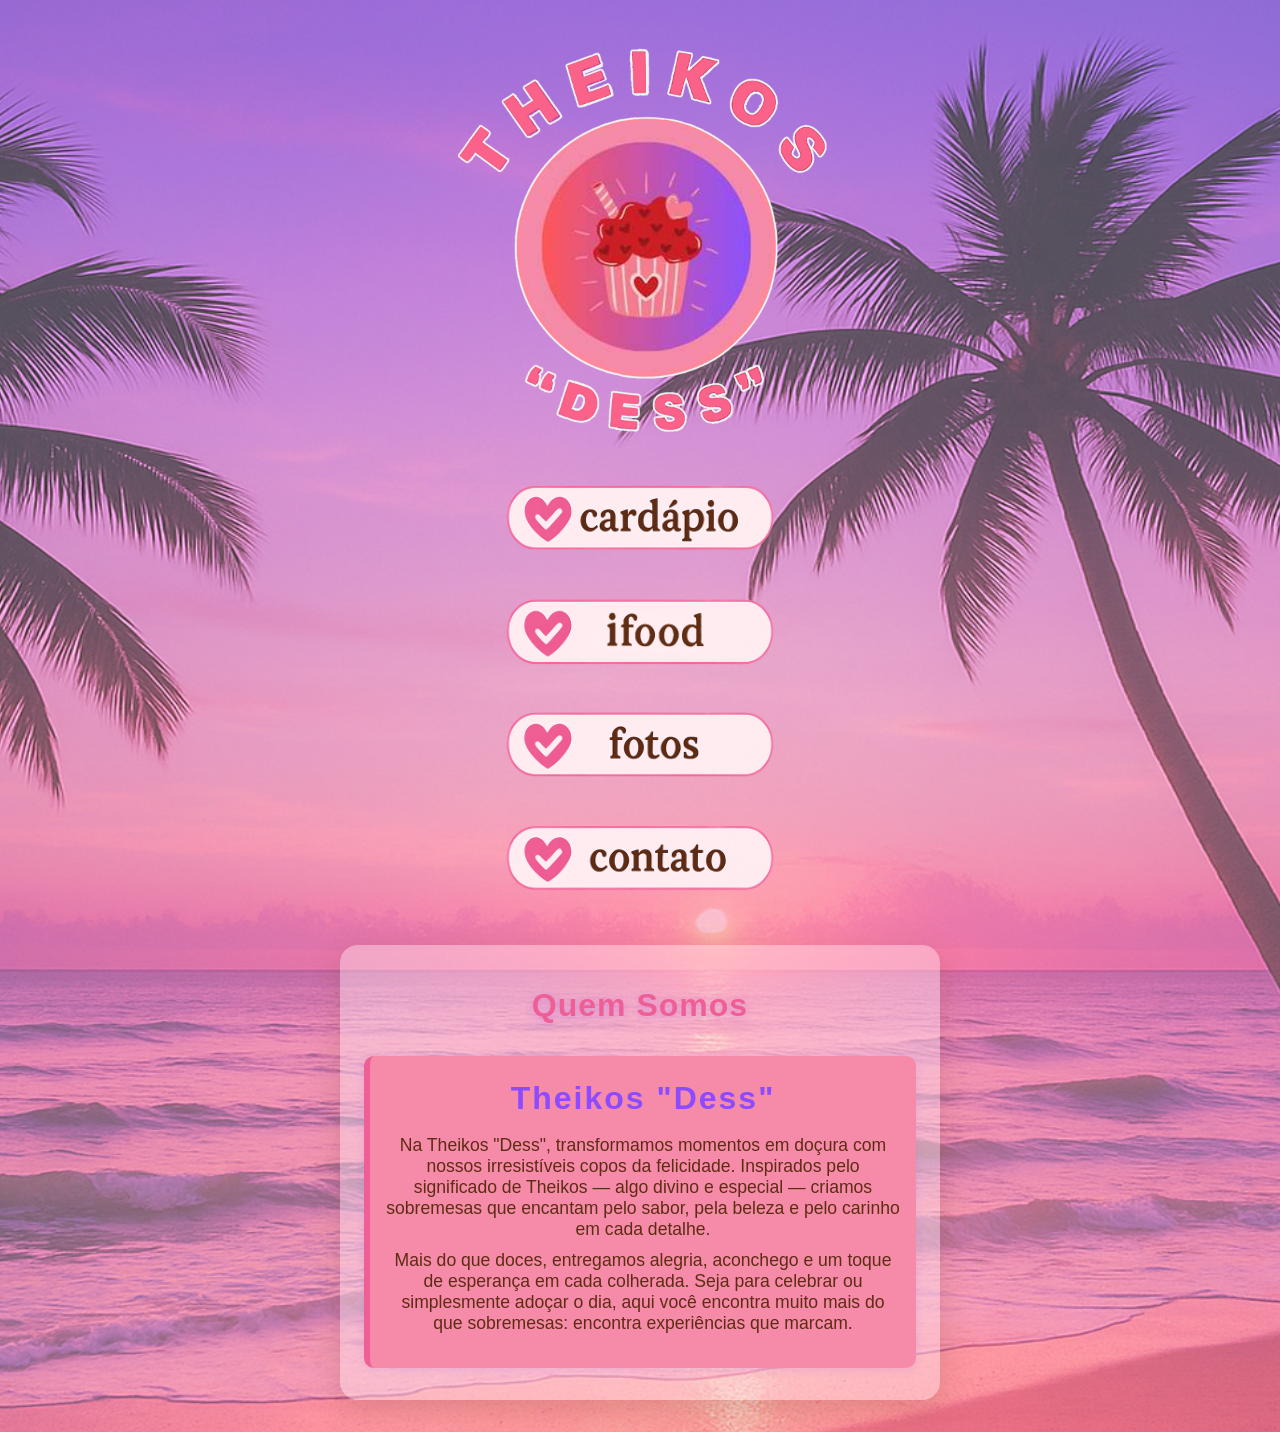
<file: index.html>
<!DOCTYPE html>
<html lang="pt-br">

<head>
    <meta charset="UTF-8">
    <title>Site com Fundo</title>
    <link rel="stylesheet" href="styles.css">
</head>

<body>
    <div class="logo-container">
        <img src="your-logo.png" alt="Logo da Marca" class="logo">
    </div>
    <div class="buttons-container">
        <button class="image-button" onclick="window.location.href='menu.html'">
            <img src="button-menu.png" alt="Menu">
        </button>
        <a href="https://www.ifood.com.br/delivery/jundiai-sp/theikos-dess-parque-residencial-jundiai/0c8b9c7f-9d20-4660-884e-1aefb7292817?UTM_Medium=share"
            target="_blank" class="image-button" style="padding:0; border:none; background:none;">
            <img src="button-ifood.png" alt="iFood">
        </a>
        <button class="image-button" onclick="window.location.href='album.html'">
            <img src="button-pictures.png" alt="Fotos">
        </button>
        <button class="image-button" onclick="window.location.href='contact.html'">
            <img src="button-Contact.png" alt="Contato">
        </button>
    </div>
    <div class="about-container">
        <h1>Quem Somos</h1>
        <div class="card">
            <div class="card-header">
                <span class="logo">Theikos "Dess"</span>
            </div>
            <div class="card-body">
                <p>
                    Na Theikos "Dess", transformamos momentos em doçura com nossos irresistíveis copos da felicidade. Inspirados pelo significado de Theikos — algo divino e especial — criamos sobremesas que encantam pelo sabor, pela beleza e pelo carinho em cada detalhe.
                </p>
                <p>
                    Mais do que doces, entregamos alegria, aconchego e um toque de esperança em cada colherada. Seja para celebrar ou simplesmente adoçar o dia, aqui você encontra muito mais do que sobremesas: encontra experiências que marcam.
                </p>
            </div>
        </div>
    </div>
</body>

</html>
</file>
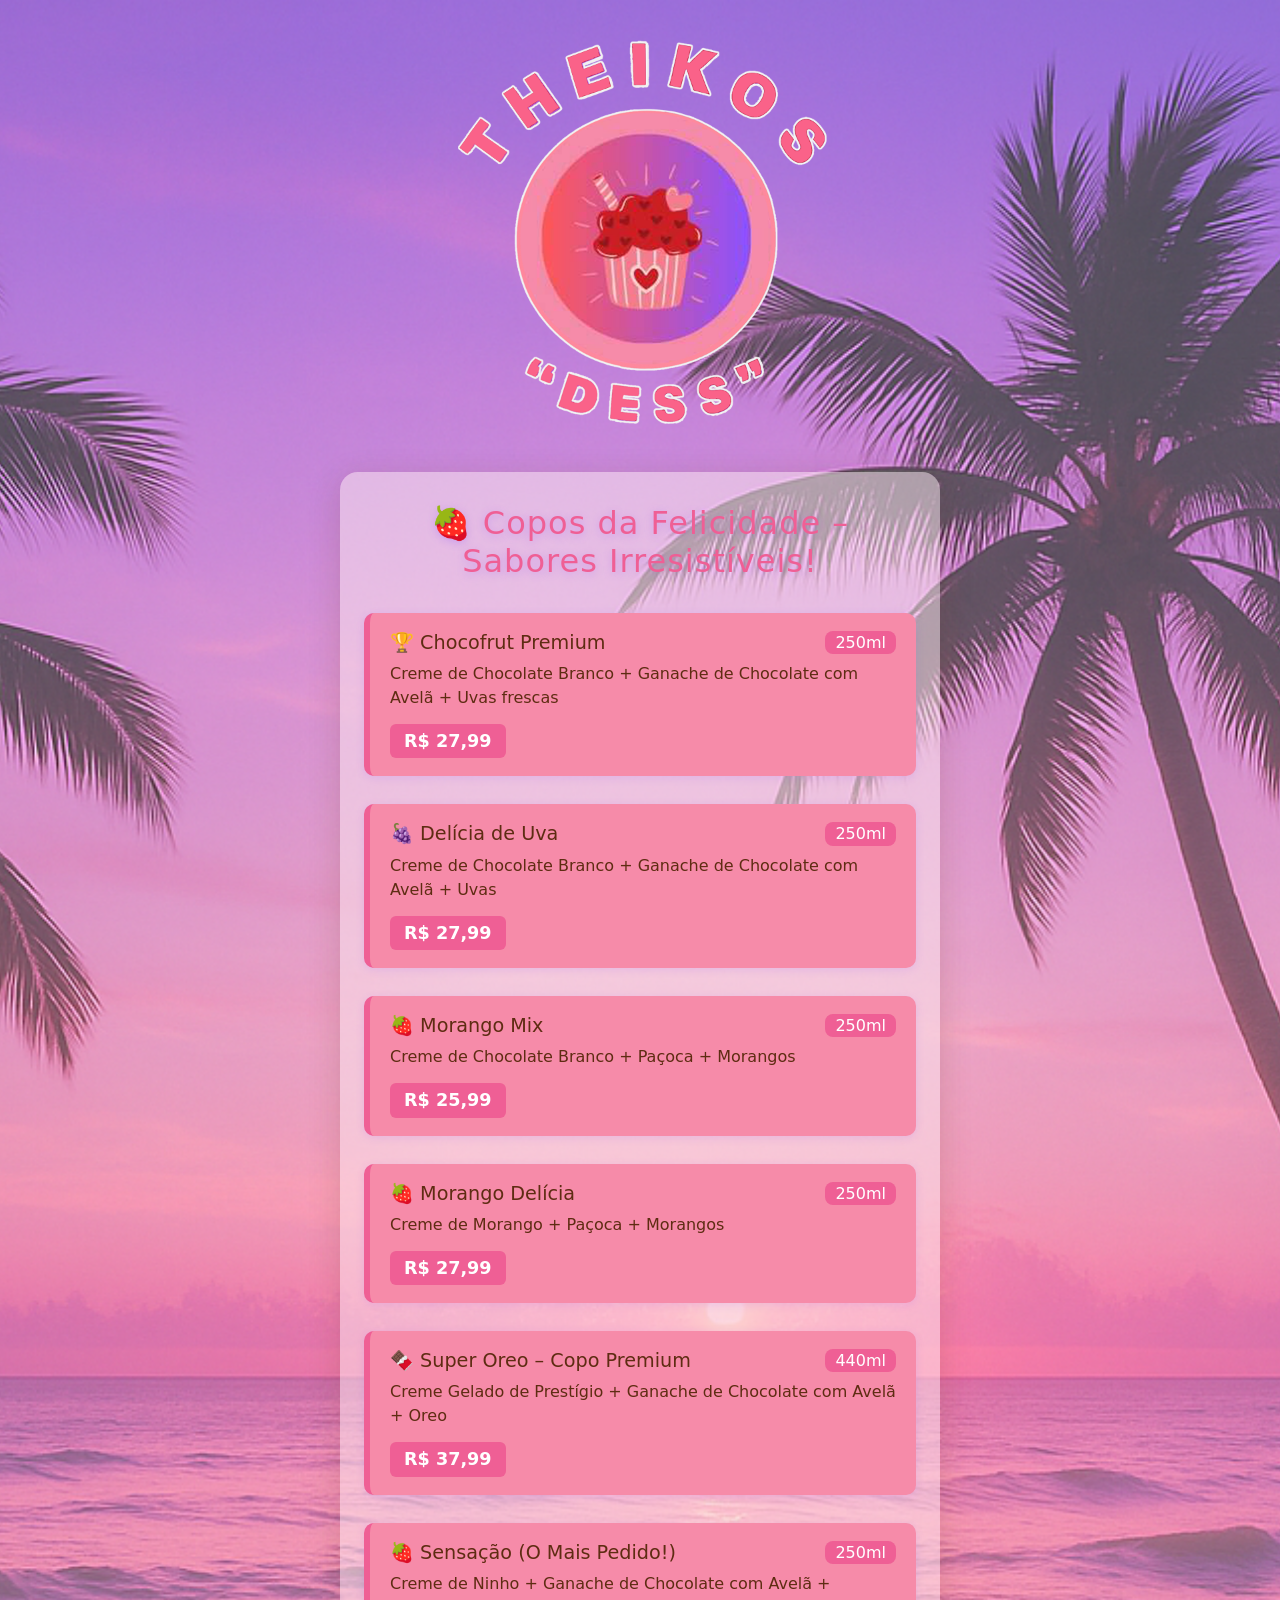
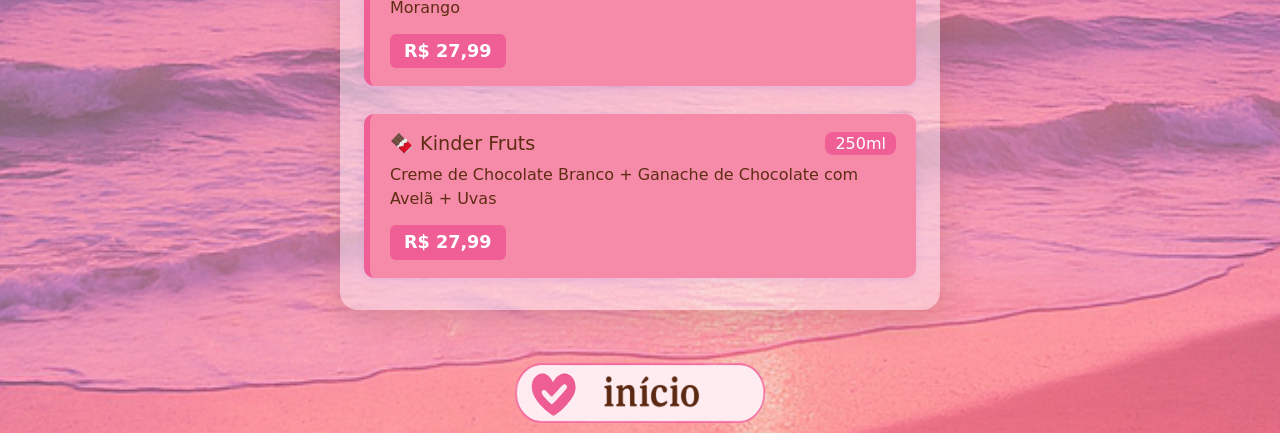
<file: menu.html>
<!DOCTYPE html>
<html lang="pt-br">
<head>
    <meta charset="UTF-8">
    <title>Cardápio - Copos da Felicidade</title>
    <link rel="stylesheet" href="menu.css">
    <link href="https://cdn.jsdelivr.net/npm/bootstrap@5.3.3/dist/css/bootstrap.min.css" rel="stylesheet">
</head>
<body>
    <div class="logo-container">
        <img src="your-logo.png" alt="Logo da Marca" class="logo">
    </div>
    <div class="menu-container">
        <h1>🍓 Copos da Felicidade – Sabores Irresistíveis!</h1>
        <div class="menu-list">
            <div class="menu-item">
                <h2>🏆 Chocofrut Premium <span>250ml</span></h2>
                <p>Creme de Chocolate Branco + Ganache de Chocolate com Avelã + Uvas frescas</p>
                <div class="price">R$ 27,99</div>
            </div>
            <div class="menu-item">
                <h2>🍇 Delícia de Uva <span>250ml</span></h2>
                <p>Creme de Chocolate Branco + Ganache de Chocolate com Avelã + Uvas</p>
                <div class="price">R$ 27,99</div>
            </div>
            <div class="menu-item">
                <h2>🍓 Morango Mix <span>250ml</span></h2>
                <p>Creme de Chocolate Branco + Paçoca + Morangos</p>
                <div class="price">R$ 25,99</div>
            </div>
            <div class="menu-item">
                <h2>🍓 Morango Delícia <span>250ml</span></h2>
                <p>Creme de Morango + Paçoca + Morangos</p>
                <div class="price">R$ 27,99</div>
            </div>
            <div class="menu-item">
                <h2>🍫 Super Oreo – Copo Premium <span>440ml</span></h2>
                <p>Creme Gelado de Prestígio + Ganache de Chocolate com Avelã + Oreo</p>
                <div class="price">R$ 37,99</div>
            </div>
            <div class="menu-item">
                <h2>🍓 Sensação (O Mais Pedido!) <span>250ml</span></h2>
                <p>Creme de Ninho + Ganache de Chocolate com Avelã + Morango</p>
                <div class="price">R$ 27,99</div>
            </div>
            <div class="menu-item">
                <h2>🍫 Kinder Fruts <span>250ml</span></h2>
                <p>Creme de Chocolate Branco + Ganache de Chocolate com Avelã + Uvas</p>
                <div class="price">R$ 27,99</div>
            </div>
        </div>
    </div>
    <div class="back-button-container">
        <a href="index.html">
            <img src="button-inicio.png" alt="Voltar para o início" class="back-button-img">
        </a>
    </div>
</body>
</html>
</file>
<file: styles.css>
* {
    margin: 0;
    padding: 0;
    box-sizing: border-box;
}

body {
    margin: 0;
    padding: 0;
    background-image: url('background_site_1920x1080.png');
    background-size: cover;
    background-repeat: no-repeat;
    background-position: center;
    /* Removido: width: 100vw; */
    font-family: Arial, sans-serif;
}

/* Site totalmente em branco */
.logo-container {
    width: 100%;
    display: flex;
    justify-content: center;
    align-items: flex-start;
    position: relative;
    top: 0;
    left: 0;
    margin-top: 40px;
    margin-bottom: 0; /* Remover espaço extra abaixo da logo */
    z-index: 10;
}

.buttons-container {
    width: 100%;
    display: flex;
    flex-direction: column;
    align-items: center;
    margin-top: 16px; /* Menor espaço entre logo e botões */
    margin-bottom: 0; /* Remover espaço extra abaixo dos botões */
    gap: 20px;
    position: relative;
    z-index: 10;
}

.about-container {
    max-width: 600px;
    margin: 32px auto 32px auto; /* Espaço menor acima e abaixo */
    background: rgba(254, 236, 242, 0.4); /* Fundo translúcido */
    border-radius: 18px;
    box-shadow: 0 8px 32px rgba(94,44,18,0.18);
    padding: 32px 24px;
    text-align: center;
    /* Remover qualquer border ou outline branco sólido */
}

@media (max-width: 700px) {
    .logo {
        max-width: 90vw;
    }
    .about-container {
        max-width: 95vw;
        padding: 16px 4vw;
    }
    .buttons-container {
        gap: 12px;
    }
}
.logo {
    max-width: 400px;
    height: auto;
}

.buttons-container {
    width: 100%;
    display: flex;
    flex-direction: column;
    align-items: center;
    margin-top: 32px; /* Agora os botões ficam abaixo do logo */
    gap: 20px;
    position: relative;
    z-index: 10;
}

.about-container {
    max-width: 600px;
    margin: 40px auto 32px auto; /* Reduzido o margin-top de 180px para 40px e adicionado margin-bottom */
    background: rgba(254, 236, 242, 0.4); /* CREME/BRANCO com opacidade */
    border-radius: 18px;
    box-shadow: 0 8px 32px rgba(94,44,18,0.18);
    padding: 32px 24px;
    text-align: center;
}

.image-button {
    background: none;
    border: none;
    padding: 0;
    cursor: pointer;
    transition: transform 0.2s;
}

.image-button img {
    max-width: 280px;
    width: 100%;
    height: auto;
    display: block;
}

.image-button:hover {
    transform: scale(1.05);
}

.about-container h1 {
    color: #ef5f95; /* ROSA */
    margin-bottom: 32px;
    margin-top: 10px;
    font-size: 2rem;
    letter-spacing: 1px;
    text-shadow: 0 2px 8px #8c4bff44; /* ROXO LOGO */
}

.card {
    background: #f68ba9; /* ROSA CLARO */
    border-left: 6px solid #ef5f95; /* ROSA */
    border-radius: 10px;
    padding: 24px 16px;
    box-shadow: 0 2px 8px #8c4bff22; /* ROXO LOGO */
}

.card-header .logo {
    font-size: 2rem;
    font-weight: bold;
    color: #8c4bff; /* ROXO LOGO */
    letter-spacing: 2px;
}

.card-body {
    margin-top: 18px;
}

.card-body p {
    color: #5e2c12; /* MARRON */
    font-size: 1.1rem;
    margin-bottom: 10px;
}
</file>
<file: menu.css>
body {
    margin: 0;
    padding: 0;
    background-image: url('fundo2.png');
    background-size: cover;
    background-repeat: no-repeat;
    background-position: center;
    min-height: 100vh;
    font-family: 'Segoe UI', Arial, sans-serif;
    color: #5e2c12;
}

.menu-container {
    max-width: 600px;
    margin: 40px auto;
    background: rgba(254, 236, 242, 0.5); /* CREME/BRANCO com 80% de opacidade */
    border-radius: 18px;
    box-shadow: 0 8px 32px rgba(94,44,18,0.18);
    padding: 32px 24px;
}

.menu-container h1 {
    text-align: center;
    color: #ef5f95; /* ROSA */
    margin-bottom: 32px;
    font-size: 2rem;
    letter-spacing: 1px;
    text-shadow: 0 2px 8px #8c4bff44; /* ROXO LOGO */
}

.menu-list {
    display: flex;
    flex-direction: column;
    gap: 28px;
}

.menu-item {
    background: #f68ba9; /* ROSA CLARO */
    border-left: 6px solid #ef5f95; /* ROSA */
    border-radius: 10px;
    padding: 18px 20px;
    box-shadow: 0 2px 8px #8c4bff22; /* ROXO LOGO */
}

.menu-item h2 {
    margin: 0 0 8px 0;
    font-size: 1.2rem;
    color: #5e2c12; /* MARRON */
    display: flex;
    align-items: center;
    justify-content: space-between;
}

.menu-item h2 span {
    font-size: 1rem;
    color: #fff;
    background: #ef5f95;  /* ROXO LOGO */
    border-radius: 8px;
    padding: 2px 10px;
    margin-left: 10px;
}

.menu-item p {
    margin: 0 0 10px 0;
    color: #5e2c12; /* MARRON */
    font-size: 1rem;
}

.price {
    font-weight: bold;
    color: #fff;
    background: #ef5f95; /* ROSA */
    border-radius: 6px;
    padding: 4px 14px;
    display: inline-block;
    font-size: 1.1rem;
    margin-top: 4px;
}

.back-button-container {
    position: static;
    left: 0;
    right: 0;
    bottom: 100px;
    display: flex;
    justify-content: center;
    align-items: center;
    z-index: 1001;
}

.back-button-img {
    width: 250px;
    height: auto;
    cursor: pointer;
    transition: transform 0.2s;
    display: block;
    margin: 0 auto;
}

.back-button-img:hover {
    transform: scale(1.08);
}
/* Site totalmente em branco */
.logo-container {
    width: 100%;
    display: flex;
    justify-content: center;
    align-items: flex-start;
    position: relative; /* Alterado de absolute para relative */
    top: 0;             /* Removido o deslocamento para baixo */
    left: 0;
    margin-top: 32px;   /* Espaço superior para afastar do topo */
    margin-bottom: 24px;/* Espaço inferior para separar da galeria */
    z-index: 10;
}

.logo {
    max-width: 400px;   /* Reduzido para melhor proporção */
    width: 90vw;
    height: auto;
    display: block;
}
</file>
